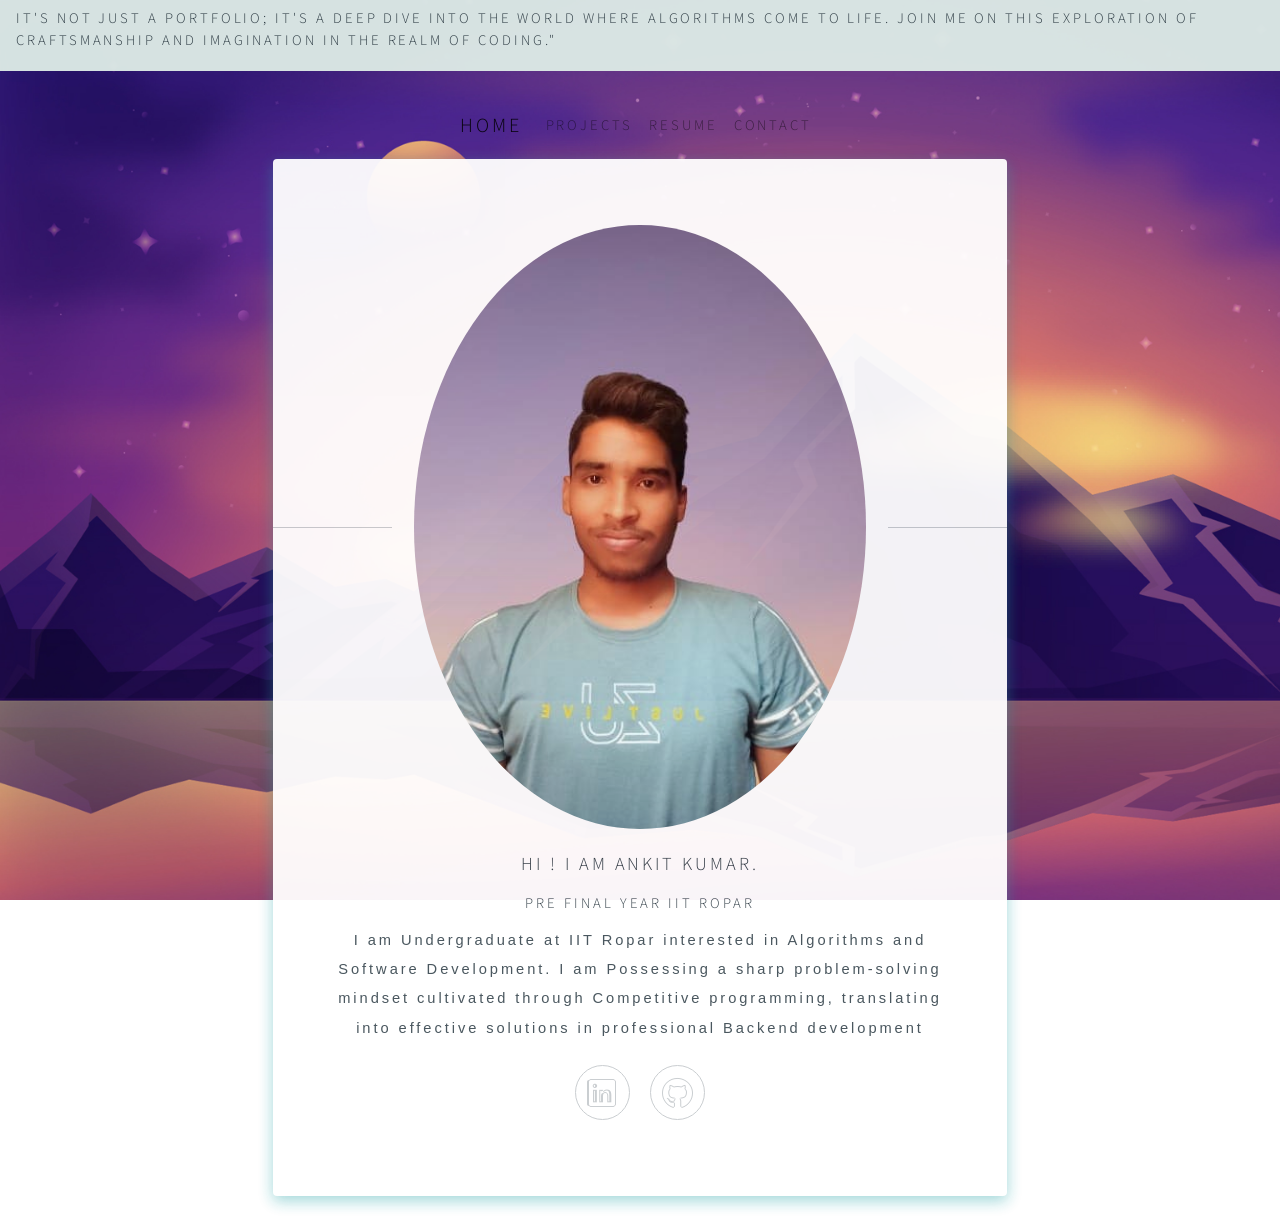
<file: index.html>
<!DOCTYPE HTML>
<!--
	Identity by HTML5 UP
	html5up.net | @ajlkn
	Free for personal and commercial use under the CCA 3.0 license (html5up.net/license)
-->

<!-- under work -->
<html>
	<head>
		<title>Ankit Kumar</title>
		<link rel="icon" href="https://w7.pngwing.com/pngs/763/460/png-transparent-computer-icons-portfolio-portfolio-miscellaneous-photography-orange.png">
		<meta charset="utf-8" />
		<meta name="viewport" content="width=device-width, initial-scale=1, user-scalable=no" />
		<link rel="stylesheet" href="https://maxcdn.bootstrapcdn.com/bootstrap/4.0.0/css/bootstrap.min.css" integrity="sha384-Gn5384xqQ1aoWXA+058RXPxPg6fy4IWvTNh0E263XmFcJlSAwiGgFAW/dAiS6JXm" crossorigin="anonymous">
		<link rel="stylesheet" href="assets/css/main.css" />

		<noscript><link rel="stylesheet" href="assets/css/noscript.css" /></noscript>
	</head>
	<body class="is-preload">

		<!-- Wrapper -->

		<nav class="navbar navbar-expand-lg navbar-light bg-light ">
			<h3>It's not just a portfolio; it's a deep dive into the world where algorithms come to life. Join me on this exploration of craftsmanship and imagination in the realm of coding."</h3>
		</nav>

			<div id="wrapper">
				<nav class="navbar navbar-expand-lg navbar-light ">
					<a class="navbar-brand" href="index.html">Home</a>
					<button class="navbar-toggler" type="button" data-toggle="collapse" data-target="#navbarNavAltMarkup" aria-controls="navbarNavAltMarkup" aria-expanded="false" aria-label="Toggle navigation">
					  <span class="navbar-toggler-icon"></span>
					</button>
					<div class="collapse navbar-collapse" id="navbarNavAltMarkup">
					  <div class="navbar-nav">
						<!-- <a class="nav-item nav-link active" href="#">Home <span class="sr-only">(current)</span></a> -->
						<a class="nav-item nav-link" href="projects.html">Projects</a>
						<a class="nav-item nav-link" href="media/Ankit_CVO.pdf" target="_blank">Resume</a>
						<a class="nav-item nav-link" href="contact.html">Contact</a>
					  </div>
					</div>
				  </nav>




				<!-- Main -->
					<section id="main">
						<header>
							<span class="avatar" ><img src="images/Ankit image (1).jpeg" alt="" /></span>
							<h2>Hi ! I am Ankit Kumar.</h2>
							<h4>Pre Final year IIT Ropar</h4>
							<p>I am Undergraduate at IIT Ropar interested in Algorithms and Software Development. I am Possessing a sharp problem-solving mindset cultivated through Competitive programming, translating into effective solutions in professional Backend development </p>
						</header>

						<footer>
							<ul class="icons">
								<li><a href="https://www.linkedin.com/in/ankit-kumar-b7730422a/" class="icon brands fa-linkedin">Twitter</a></li>
								<li><a href="https://github.com/ankit3388" class="icon brands fa-github">Github</a></li>
								<!-- <li><a href="mailto:niki.darj@gmail.com" class="fa fa-envelope">Facebook</a></li> -->
							</ul>
						</footer>
					</section>





			</div>

		<!-- Scripts -->
		<script src="https://code.jquery.com/jquery-3.2.1.slim.min.js" integrity="sha384-KJ3o2DKtIkvYIK3UENzmM7KCkRr/rE9/Qpg6aAZGJwFDMVNA/GpGFF93hXpG5KkN" crossorigin="anonymous"></script>
    <script src="https://cdnjs.cloudflare.com/ajax/libs/popper.js/1.12.9/umd/popper.min.js" integrity="sha384-ApNbgh9B+Y1QKtv3Rn7W3mgPxhU9K/ScQsAP7hUibX39j7fakFPskvXusvfa0b4Q" crossorigin="anonymous"></script>
    <script src="https://maxcdn.bootstrapcdn.com/bootstrap/4.0.0/js/bootstrap.min.js" integrity="sha384-JZR6Spejh4U02d8jOt6vLEHfe/JQGiRRSQQxSfFWpi1MquVdAyjUar5+76PVCmYl" crossorigin="anonymous"></script>
			<script>
				if ('addEventListener' in window) {
					window.addEventListener('load', function() { document.body.className = document.body.className.replace(/\bis-preload\b/, ''); });
					document.body.className += (navigator.userAgent.match(/(MSIE|rv:11\.0)/) ? ' is-ie' : '');
				}
			</script>

	</body>
</html>
</file>
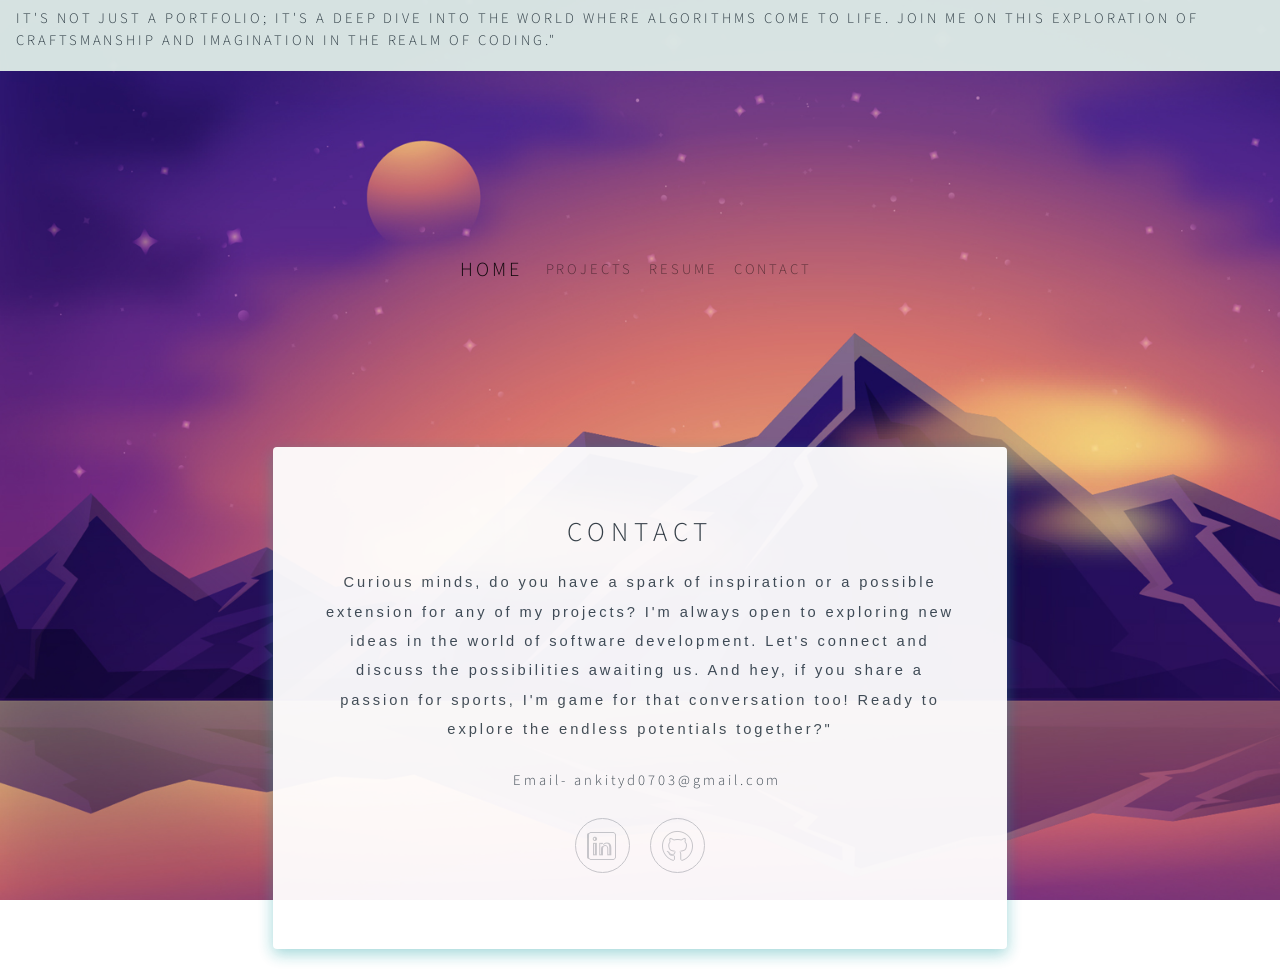
<file: contact.html>
<!DOCTYPE HTML>
<!--
	Identity by HTML5 UP
	html5up.net | @ajlkn
	Free for personal and commercial use under the CCA 3.0 license (html5up.net/license)
-->
<html>
	<head>
		<title>Ankit Kumar</title>
		<link rel="icon" href="https://w7.pngwing.com/pngs/763/460/png-transparent-computer-icons-portfolio-portfolio-miscellaneous-photography-orange.png">
		<meta charset="utf-8" />
		<meta name="viewport" content="width=device-width, initial-scale=1, user-scalable=no" />
		<link rel="stylesheet" href="https://maxcdn.bootstrapcdn.com/bootstrap/4.0.0/css/bootstrap.min.css" integrity="sha384-Gn5384xqQ1aoWXA+058RXPxPg6fy4IWvTNh0E263XmFcJlSAwiGgFAW/dAiS6JXm" crossorigin="anonymous">
		<link rel="stylesheet" href="assets/css/main.css" />

		<noscript><link rel="stylesheet" href="assets/css/noscript.css" /></noscript>
	</head>
	<body class="is-preload">

		<!-- Wrapper -->

		<nav class=" navbar navbar-expand-lg navbar-light bg-light">
			<h3>It's not just a portfolio; it's a deep dive into the world where algorithms come to life. Join me on this exploration of craftsmanship and imagination in the realm of coding."</h3>
		</nav>

			<div id="wrapper">
				<nav class="navbar navbar-expand-lg navbar-light ">
					<a class="navbar-brand" href="index.html">Home</a>
					<button class="navbar-toggler" type="button" data-toggle="collapse" data-target="#navbarNavAltMarkup" aria-controls="navbarNavAltMarkup" aria-expanded="false" aria-label="Toggle navigation">
					  <span class="navbar-toggler-icon"></span>
					</button>
					<div class="collapse navbar-collapse" id="navbarNavAltMarkup">
					  <div class="navbar-nav">
						<!-- <a class="nav-item nav-link active" href="#">Home <span class="sr-only">(current)</span></a> -->
						<a class="nav-item nav-link" href="projects.html">Projects</a>
						<a class="nav-item nav-link" href="media/Ankit_CVO.pdf" target="_blank">Resume</a>

						<a class="nav-item nav-link" href="contact.html">Contact</a>
					  </div>
					</div>
				  </nav>




				<!-- Main -->
					<section id="main">
						<header>
                            <h1>Contact</h1>
                            <p>Curious minds, do you have a spark of inspiration or a possible extension for any of my projects? I'm always open to exploring new ideas in the world of software development. Let's connect and discuss the  possibilities awaiting us. And hey, if you share a passion for sports, I'm game for that conversation too! Ready to explore the endless potentials together?"
                            </p>
                            <ul>Email- ankityd0703@gmail.com</ul>

						</header>

						<footer>
							<ul class="icons">
								<li><a href="https://www.linkedin.com/in/ankit-kumar-b7730422a/" class="icon brands fa-linkedin">Twitter</a></li>
								<li><a href="https://github.com/ankit3388" class="icon brands fa-github">Github</a></li>
								<!-- <li><a href="mailto:niki.darj@gmail.com" class="fa fa-envelope">Facebook</a></li> -->
							</ul>
						</footer>
					</section>





			</div>

		<!-- Scripts -->
		<script src="https://code.jquery.com/jquery-3.2.1.slim.min.js" integrity="sha384-KJ3o2DKtIkvYIK3UENzmM7KCkRr/rE9/Qpg6aAZGJwFDMVNA/GpGFF93hXpG5KkN" crossorigin="anonymous"></script>
    <script src="https://cdnjs.cloudflare.com/ajax/libs/popper.js/1.12.9/umd/popper.min.js" integrity="sha384-ApNbgh9B+Y1QKtv3Rn7W3mgPxhU9K/ScQsAP7hUibX39j7fakFPskvXusvfa0b4Q" crossorigin="anonymous"></script>
    <script src="https://maxcdn.bootstrapcdn.com/bootstrap/4.0.0/js/bootstrap.min.js" integrity="sha384-JZR6Spejh4U02d8jOt6vLEHfe/JQGiRRSQQxSfFWpi1MquVdAyjUar5+76PVCmYl" crossorigin="anonymous"></script>
			<script>
				if ('addEventListener' in window) {
					window.addEventListener('load', function() { document.body.className = document.body.className.replace(/\bis-preload\b/, ''); });
					document.body.className += (navigator.userAgent.match(/(MSIE|rv:11\.0)/) ? ' is-ie' : '');
				}
			</script>

	</body>
</html>
</file>
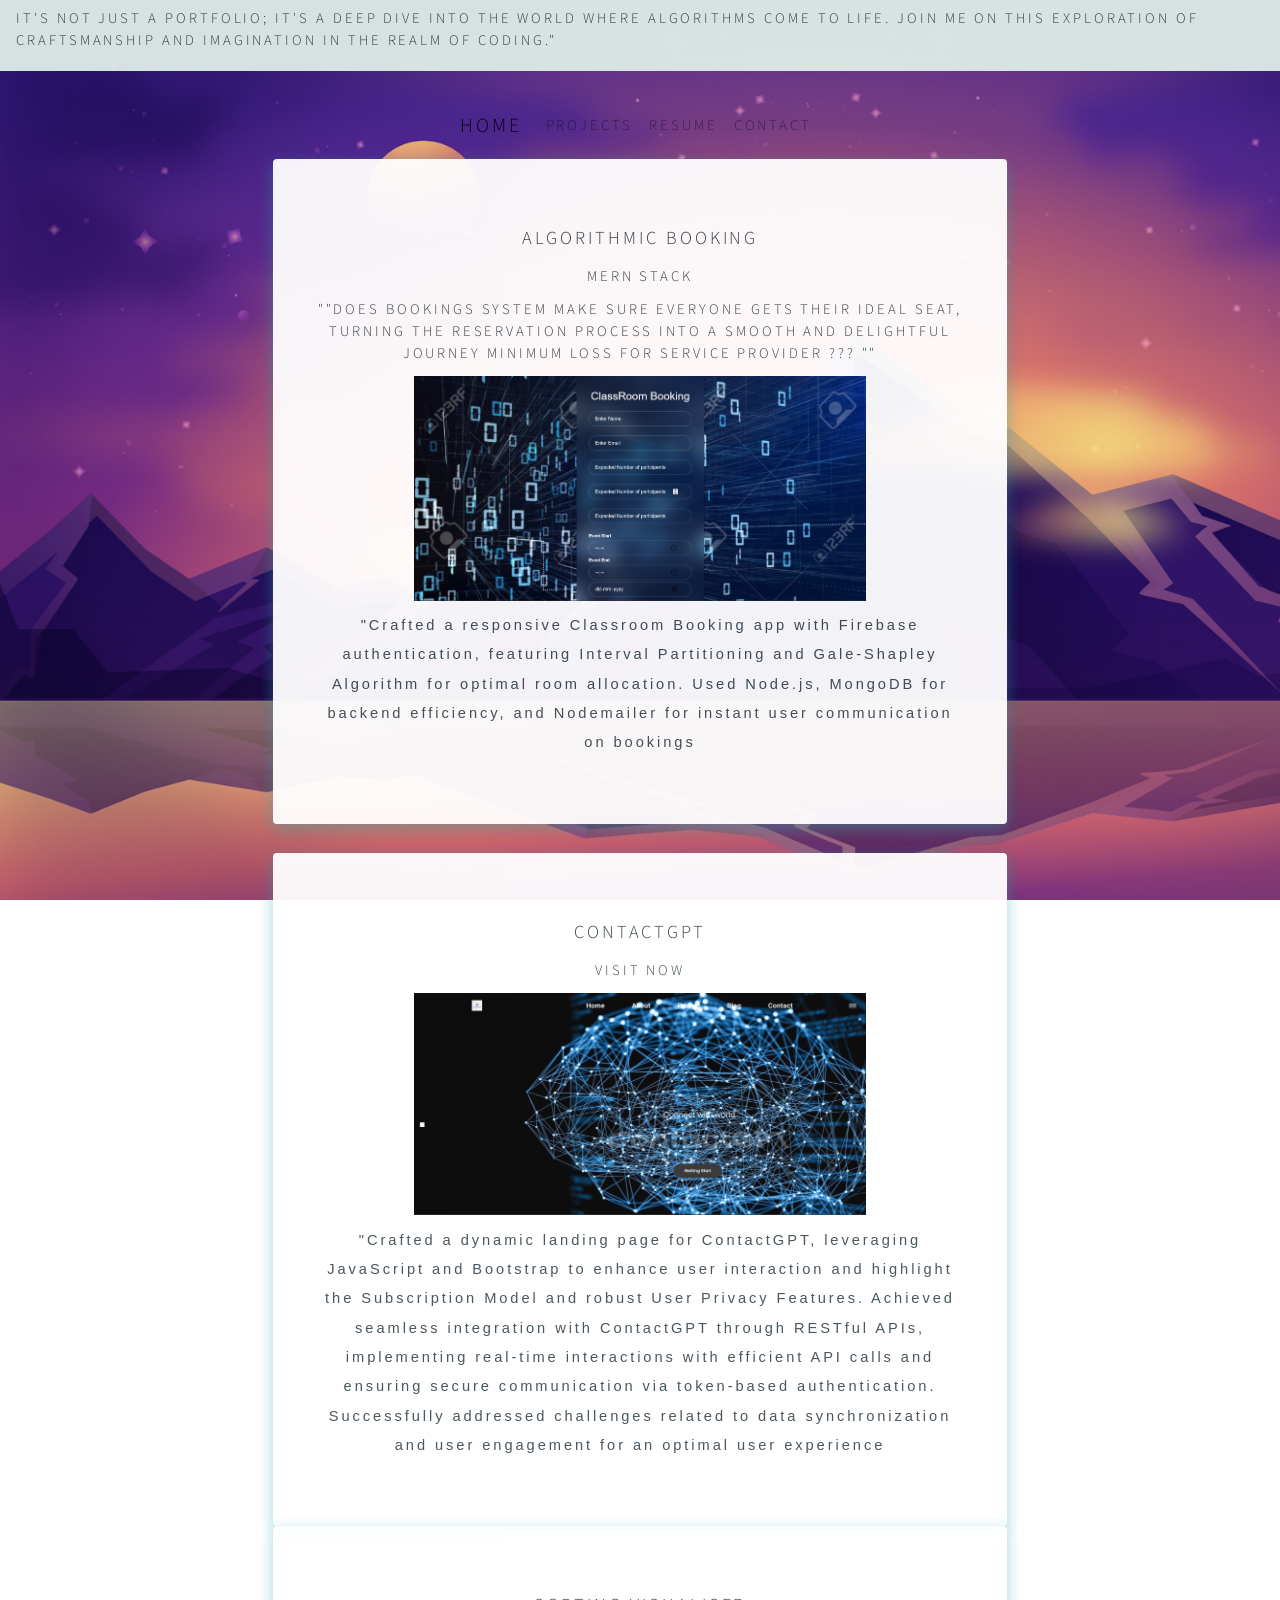
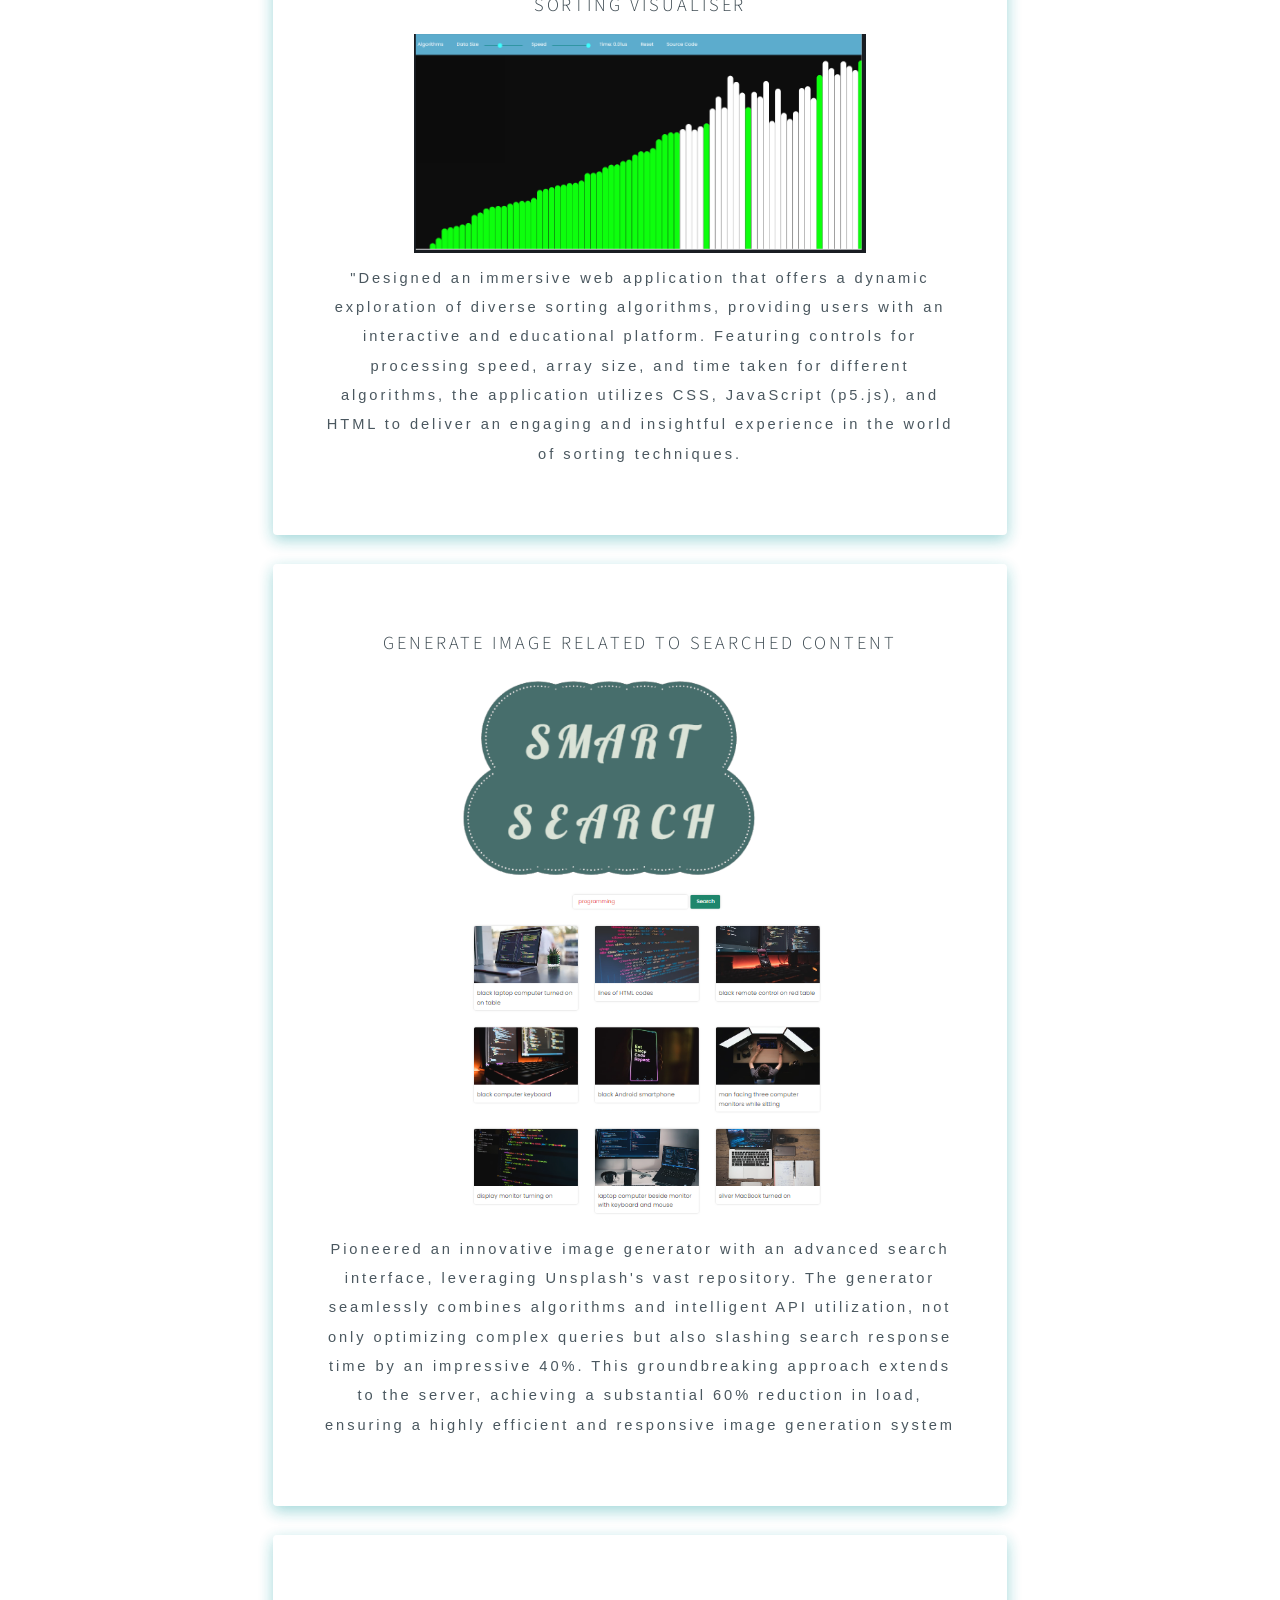
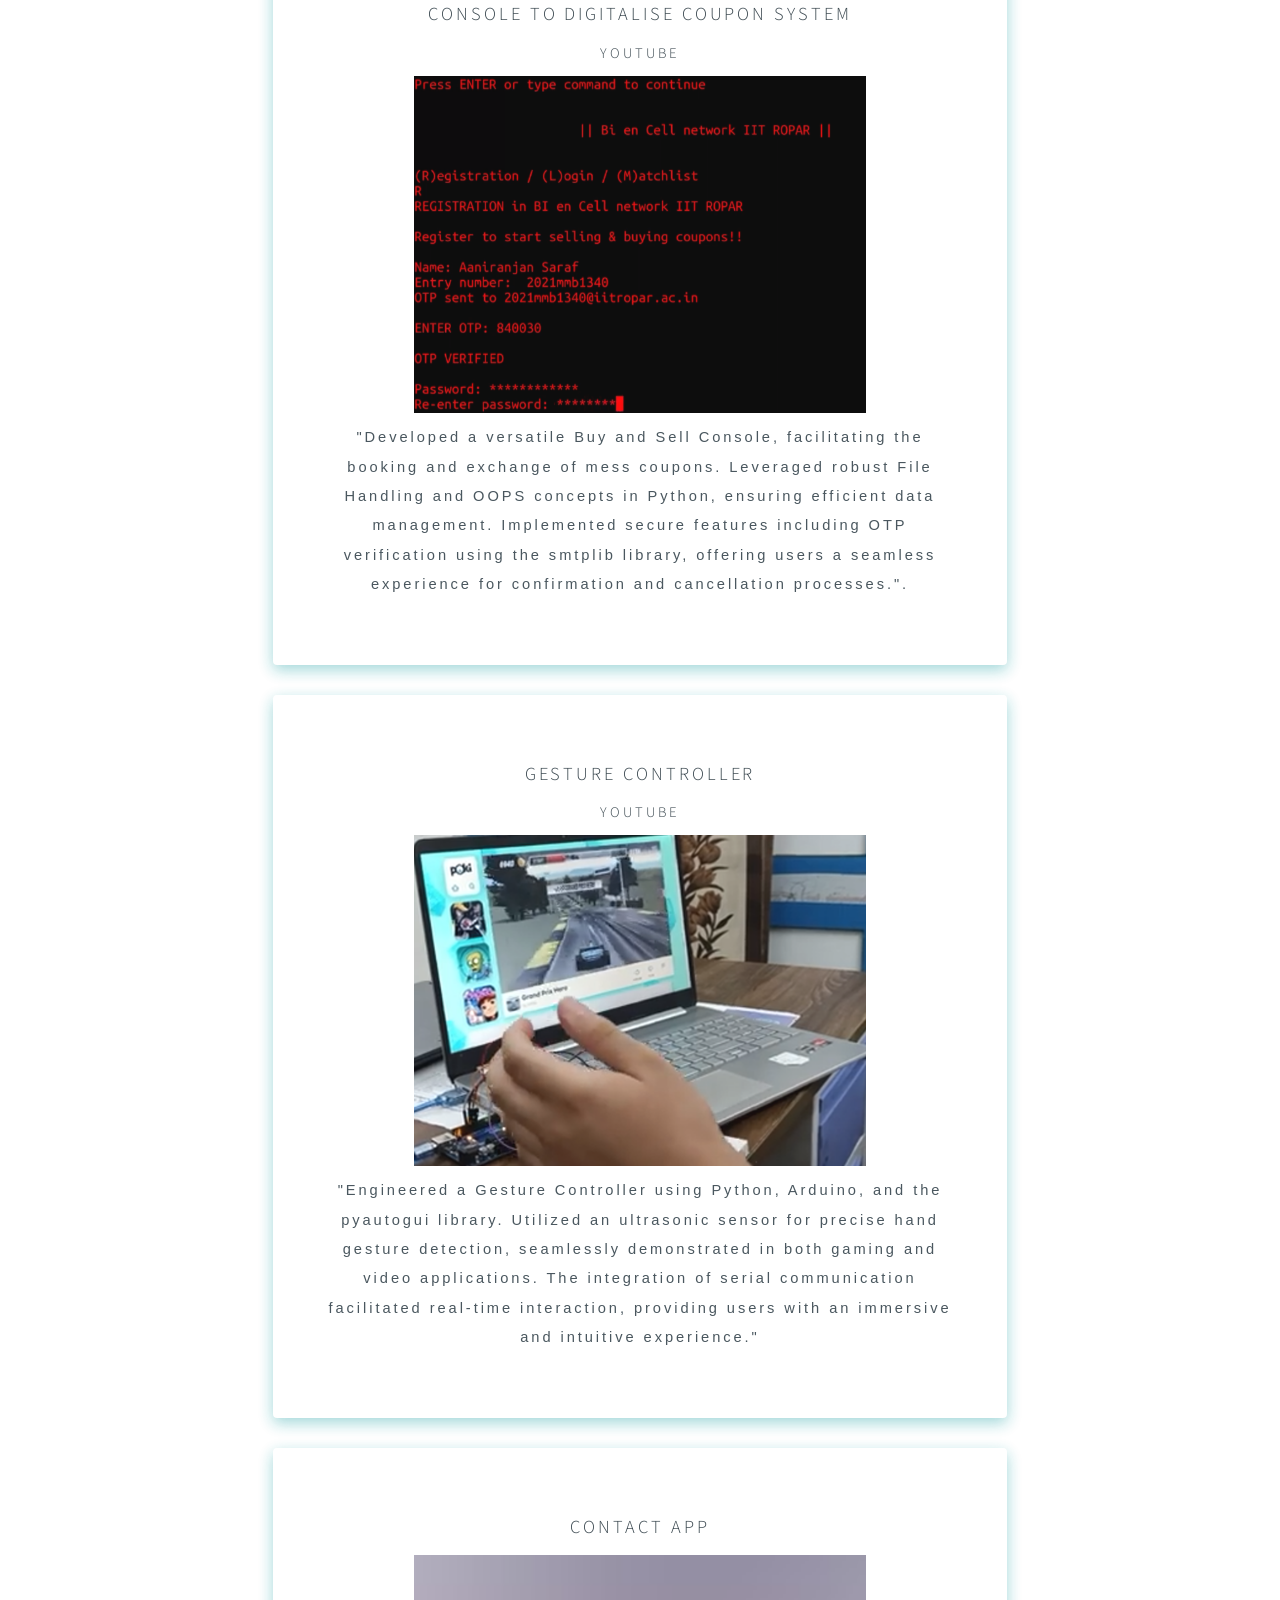
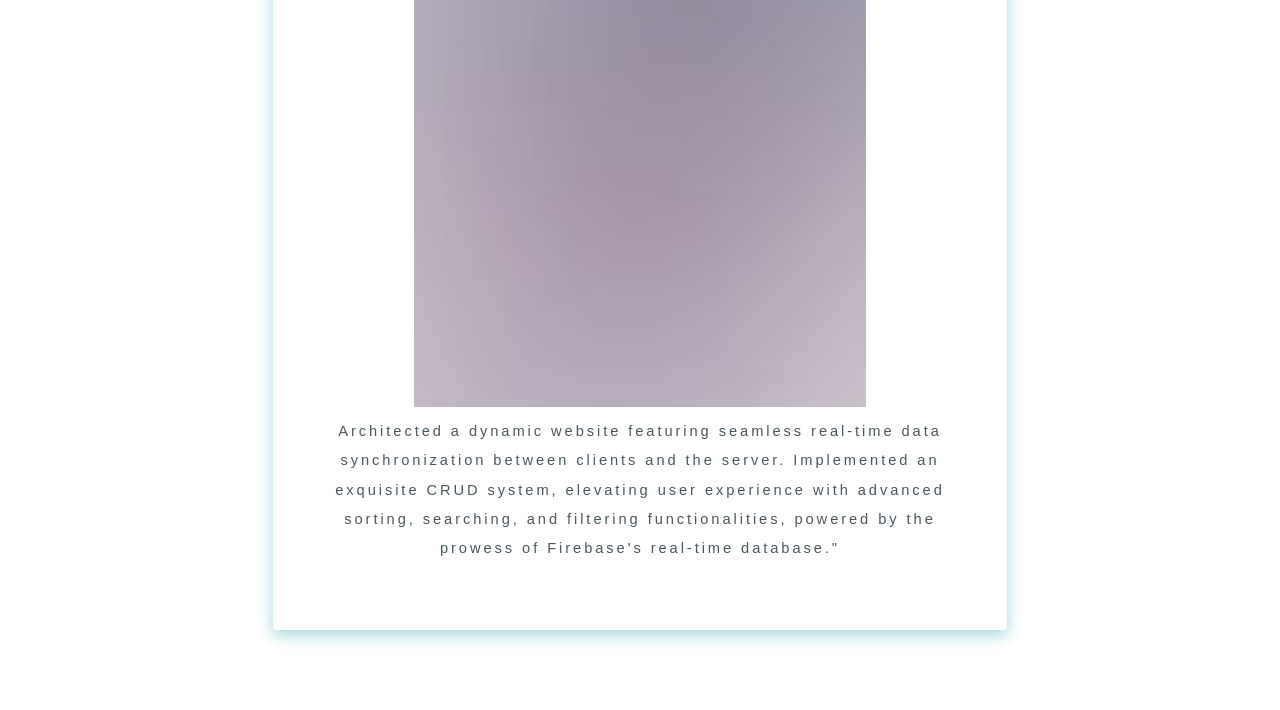
<file: projects.html>
<!DOCTYPE HTML>
<html>

<head>
    <link rel="icon" href="https://w7.pngwing.com/pngs/763/460/png-transparent-computer-icons-portfolio-portfolio-miscellaneous-photography-orange.png" type="image/png">
    <title>Ankit Kumar</title>
    <meta charset="utf-8" />
    <meta name="viewport" content="width=device-width, initial-scale=1, user-scalable=no" />
    <link rel="stylesheet" href="https://maxcdn.bootstrapcdn.com/bootstrap/4.0.0/css/bootstrap.min.css"
        integrity="sha384-Gn5384xqQ1aoWXA+058RXPxPg6fy4IWvTNh0E263XmFcJlSAwiGgFAW/dAiS6JXm" crossorigin="anonymous">
    <link rel="stylesheet" href="assets/css/main.css" />

    <noscript>
        <link rel="stylesheet" href="assets/css/noscript.css" /></noscript>
</head>

<body class="is-preload">

    <!-- Wrapper -->
    <nav class="navbar navbar-expand-lg navbar-light bg-light">
        <h3>It's not just a portfolio; it's a deep dive into the world where algorithms come to life. Join me on this exploration of craftsmanship and imagination in the realm of coding."</h3>
    </nav>


    <div id="wrapper">
        <nav class="navbar navbar-expand-lg navbar-light">
            <a class="navbar-brand" href="index.html">Home</a>
            <button class="navbar-toggler" type="button" data-toggle="collapse" data-target="#navbarNavAltMarkup"
                aria-controls="navbarNavAltMarkup" aria-expanded="false" aria-label="Toggle navigation">
                <span class="navbar-toggler-icon"></span>
            </button>
            <div class="collapse navbar-collapse" id="navbarNavAltMarkup">
                <div class="navbar-nav">
                    <!-- <a class="nav-item nav-link active" href="#">Home <span class="sr-only">(current)</span></a> -->
                    <a class="nav-item nav-link" href="projects.html">Projects</a>
                    <a class="nav-item nav-link" href="media/Ankit_CVO.pdf" target="_blank">Resume</a>
                    <a class="nav-item nav-link" href="contact.html">Contact</a>
                </div>
            </div>
        </nav>




        <!-- Main -->

        <section id="main">

            <header>

                <h2>Algorithmic Booking </h2>
                <h4>MERN Stack </b></h4>
                <h4>""does bookings system make sure everyone gets their ideal seat, turning the reservation process into a smooth and delightful journey minimum loss for service provider ??? "" </i></h4>

            </header>
            <span><img src="images/Screenshot 2023-12-20 071311.png" alt="" length="150%"/></span>
            <p>"Crafted a responsive Classroom Booking app with Firebase authentication, featuring Interval Partitioning and Gale-Shapley Algorithm for optimal room allocation. Used Node.js, MongoDB for backend efficiency, and Nodemailer for instant user communication on bookings</p>
            </p>

        </section>
        <br>

        <section id="main">

            <header>

                <h2>ContactGPT </h2>
                <h4><a href="https://ankit3388.github.io/Landing_page_ContactGPT/" target=" ">Visit Now </a></b></h4>
                <h4></i></h4>

            </header>
                <span><img src="images/Screenshot 2023-12-11 191048.png" alt="" length="150%"/></span>
            <p>"Crafted a dynamic landing page for ContactGPT, leveraging JavaScript and Bootstrap to enhance user interaction and highlight the Subscription Model and robust User Privacy Features. Achieved seamless integration with ContactGPT through RESTful APIs, implementing real-time interactions with efficient API calls and ensuring secure communication via token-based authentication. Successfully addressed challenges related to data synchronization and user engagement for an optimal user experience</p>
            </p>

        </section>
        <section id="main">

            <header>

                <h2>Sorting Visualiser</h2>

            </header>
            <span><img src="images/Screenshot 2023-12-22 082332.png" alt="" /></span>
            <p>"Designed an immersive web application that offers a dynamic exploration of diverse sorting algorithms, providing users with an interactive and educational platform. Featuring controls for processing speed, array size, and time taken for different algorithms, the application utilizes CSS, JavaScript (p5.js), and HTML to deliver an engaging and insightful experience in the world of sorting techniques.</p>


            </p>

        </section>
        <br>



        <section id="main">

            <header>

                <h2>Generate Image Related to searched Content</h2>

            </header>
            <span><img src="images/Screenshot 2023-12-22 081327.png" /></span>
            <p>Pioneered an innovative image generator with an advanced search interface, leveraging Unsplash's vast repository. The generator seamlessly combines algorithms and intelligent API utilization, not only optimizing complex queries but also slashing search response time by an impressive 40%. This groundbreaking approach extends to the server, achieving a substantial 60% reduction in load, ensuring a highly efficient and responsive image generation system</p>

        </section>
        <br>

        <section id="main">

            <header>

                <h2>Console To Digitalise Coupon System </h2>
                <h4> <a target=" " alt=" " href="https://youtu.be/anZ1j0RIbvQ">YouTube</a></h4>

            </header>
            <span><img src="images/Screenshot 2023-12-22 083304.png" alt="" /></span>
            <p>"Developed a versatile Buy and Sell Console, facilitating the booking and exchange of mess coupons. Leveraged robust File Handling and OOPS concepts in Python, ensuring efficient data management. Implemented secure features including OTP verification using the smtplib library, offering users a seamless experience for confirmation and cancellation processes.".
            </p>


        </section>
        <br>
        <!-- https://www.youtube.com/watch?v=anZ1j0RIbvQ -->


        <section id="main">

            <header>

                <h2>Gesture Controller</h2>
                <h4> <a target=" " alt=" " href="  https://www.youtube.com/watch?v=anZ1j0RIbvQ">YouTube</a></h4>
            </header>
            <span><img src="images/Screenshot 2023-12-22 084437.png" alt="" /></span>
            <p>
                "Engineered a Gesture Controller using Python, Arduino, and the pyautogui library. Utilized an ultrasonic sensor for precise hand gesture detection, seamlessly demonstrated in both gaming and video applications. The integration of serial communication facilitated real-time interaction, providing users with an immersive and intuitive experience."
            </p>

        </section>
        <br>
        <section id="main">

            <header>

                <h2>Contact App </h2>

            </header>
            <span><img src="images/avatar.jpg" alt="" /></span>
            <p>
                Architected a dynamic website featuring seamless real-time data synchronization between clients and the server. Implemented an exquisite CRUD system, elevating user experience with advanced sorting, searching, and filtering functionalities, powered by the prowess of Firebase's real-time database."
            </p>

        </section>





        <br>
        </section>
        <br>










        <!-- Footer -->
        <!-- <footer id="footer">
						<ul class="copyright">
							<li>&copy; Jane Doe</li><li>Design: <a href="http://html5up.net">HTML5 UP</a></li>
						</ul>
					</footer> -->

    </div>

    <!-- Scripts -->
    <script src="https://code.jquery.com/jquery-3.2.1.slim.min.js"
        integrity="sha384-KJ3o2DKtIkvYIK3UENzmM7KCkRr/rE9/Qpg6aAZGJwFDMVNA/GpGFF93hXpG5KkN" crossorigin="anonymous">
    </script>
    <script src="https://cdnjs.cloudflare.com/ajax/libs/popper.js/1.12.9/umd/popper.min.js"
        integrity="sha384-ApNbgh9B+Y1QKtv3Rn7W3mgPxhU9K/ScQsAP7hUibX39j7fakFPskvXusvfa0b4Q" crossorigin="anonymous">
    </script>
    <script src="https://maxcdn.bootstrapcdn.com/bootstrap/4.0.0/js/bootstrap.min.js"
        integrity="sha384-JZR6Spejh4U02d8jOt6vLEHfe/JQGiRRSQQxSfFWpi1MquVdAyjUar5+76PVCmYl" crossorigin="anonymous">
    </script>
    <script>
        if ('addEventListener' in window) {
            window.addEventListener('load', function () {
                document.body.className = document.body.className.replace(/\bis-preload\b/, '');
            });
            document.body.className += (navigator.userAgent.match(/(MSIE|rv:11\.0)/) ? ' is-ie' : '');
        }
    </script>

</body>

</html>
</file>
<file: assets/css/noscript.css>
/*
	Identity by HTML5 UP
	html5up.net | @ajlkn
	Free for personal and commercial use under the CCA 3.0 license (html5up.net/license)
*/

/* Basic */

	body:after {
		display: none;
	}

/* Main */

	#main {
		-moz-transform: none !important;
		-webkit-transform: none !important;
		-ms-transform: none !important;
		transform: none !important;
		opacity: 1 !important;
	}
</file>
<file: assets/css/main.css>
@import url(fontawesome-all.min.css);
@import url("https://fonts.googleapis.com/css?family=Source+Sans+Pro:300");

/*
	Identity by HTML5 UP
	html5up.net | @ajlkn
	Free for personal and commercial use under the CCA 3.0 license (html5up.net/license)
*/

/* Icon (alt) */

	html, body, div, span, applet, object,
	iframe, h1, h2, h3, h4, h5, h6, p, blockquote,
	pre, a, abbr, acronym, address, big, cite,
	code, del, dfn, em, img, ins, kbd, q, s, samp,
	small, strike, strong, sub, sup, tt, var, b,
	u, i, center, dl, dt, dd, ol, ul, li, fieldset,
	form, label, legend, table, caption, tbody,
	tfoot, thead, tr, th, td, article, aside,
	canvas, details, embed, figure, figcaption,
	footer, header, hgroup, menu, nav, output, ruby,
	section, summary, time, mark, audio, video {
		margin: 0;
		padding: 0;
		border: 0;
		font-size: 100%;
		font: inherit;
		vertical-align: baseline;
	}

	article, aside, details, figcaption, figure,
	footer, header, hgroup, menu, nav, section {
		display: block;
	}

	#grid {
		display: grid;
		grid-template-columns: repeat(auto-fill, minmax(50%, 1fr)); /* see notes below */
		grid-gap: 1em;
	  }

	  #grid > section {
		background-color: #616755;
	  }

	/* Float four columns side by side */
.column {
	/* float: center; */
	width: 100%;
	padding: 0 10px;
  }

  /* Remove extra left and right margins, due to padding in columns */
  .row {margin: 0 -5px;}

  /* Clear floats after the columns */
  .row:after {
	content: "";
	display: table;
	clear: both;
  }

	nav{
		text-transform: uppercase;

	}
	body {
		line-height: 1;
	}

	ol, ul {
		list-style: none;
	}

	blockquote, q {
		quotes: none;
	}

		blockquote:before, blockquote:after, q:before, q:after {
			content: '';
			content: none;
		}

	table {
		border-collapse: collapse;
		border-spacing: 0;
	}

	body {
		-webkit-text-size-adjust: none;
	}

	mark {
		background-color: blueviolet;
		color: inherit;
	}

	input::-moz-focus-inner {
		border: 0;
		padding: 0;
	}

	input, select, textarea {
		-moz-appearance: none;
		-webkit-appearance: none;
		-ms-appearance: none;
		appearance: none;
	}
	img{
		width: 70%;
	}

	.navbar-light .navbar-brand:focus, .navbar-light .navbar-brand:hover {
		color: #e1dfe875;


	}

	.navbar-light .navbar-nav .nav-link:focus, .navbar-light .navbar-nav .nav-link:hover{
		color: #28a4a775;

	}
	.bg-light {
		background-color: #dceae6f6 !important;
	}

/* Basic */

	@media screen and (max-width: 760px) {

		html, body {
			min-width: 320px;
		}

	}

	html {
		box-sizing: border-box;
	}

	*, *:before, *:after {
		box-sizing: inherit;
	}

	body.is-preload *, body.is-preload *:before, body.is-preload *:after {
		-moz-animation: none !important;
		-webkit-animation: none !important;
		-ms-animation: none !important;
		animation: none !important;
		-moz-transition: none !important;
		-webkit-transition: none !important;
		-ms-transition: none !important;
		transition: none !important;
	}

	html {
		height: 100%;
	}

	body {
		height: 100%;
		background-color: #c64444;
		background: url("/assets/css/images/background.jpg") no-repeat;
		background-size: cover;
		/* kng */
		/* background-image: url("../../images/nebula.gif") -moz-linear-gradient(60deg, rgba(221, 254, 255, 0.87) 5%, rgba(0, 255, 213, 0.35)), url("../../images/bg.jpg"); */
		/* background-image: url("images/overlay.png"), -webkit-linear-gradient(60deg, rgba(221, 254, 255, 0.87) 5%, rgba(0, 255, 213, 0.35)), url("../../images/bg.jpg"); */
		/* background-image: url("images/overlay.png"), -ms-linear-gradient(60deg, rgba(181, 180, 255, 0) 5%, rgba(0, 228, 255, 0.35)), url("../../images/bg.jpg"); */
		/* background-image: url("images/overlay.png"), linear-gradient(60deg, rgba(255, 165, 150, 0.5) 5%, rgba(0, 228, 255, 0.35)), url("../../images/bg.jpg"); */
		background-repeat:no-repeat
		background-size: 100px 100px;
		background-position: top left,		center center,		bottom center;
		background-attachment: fixed,			fixed,				fixed;
	}

		body:after {
			content: '';
			display: block;
			position: fixed;
			top: 0;
			left: 0;
			width: 100%;
			height: inherit;
			opacity: 0;
			z-index: 1;
			background-color: #ffffff;
			/* background-image: url("images/overlay.png"), -moz-linear-gradient(60deg, rgba(255, 165, 150, 0.5) 5%, rgba(0, 228, 255, 0.35)); */
			/* background-image: url("images/overlay.png"), -webkit-linear-gradient(60deg, rgba(255, 165, 150, 0.5) 5%, rgba(0, 228, 255, 0.35)); */
			/* background-image: url("images/overlay.png"), -ms-linear-gradient(60deg, rgba(255, 165, 150, 0.5) 5%, rgba(0, 228, 255, 0.35)); */
			/* background-image: url("images/overlay.png"), linear-gradient(60deg, rgba(255, 165, 150, 0.5) 5%, rgba(0, 228, 255, 0.35)); */
			background-repeat: repeat,			no-repeat;
			background-size: 100px 100px, cover;
			background-position: top left,		center center;
			-moz-transition: opacity 1.75s ease-out;
			-webkit-transition: opacity 1.75s ease-out;
			-ms-transition: opacity 1.75s ease-out;
			transition: opacity 1.75s ease-out;
		}

		body.is-preload:after {
			opacity: 1;
		}

/* Type */

	body, input, select, textarea {
		color: #414f57;
		font-family: "Source Sans Pro", Helvetica, sans-serif;
		font-size: 14pt;
		font-weight: 300;
		line-height: 2;
		letter-spacing: 0.2em;
	}

		@media screen and (max-width: 1680px) {

			body, input, select, textarea {
				font-size: 11pt;
			}

		}

		@media screen and (max-width: 480px) {

			body, input, select, textarea {
				font-size: 10pt;
				line-height: 1.75;
			}

		}

	a {
		-moz-transition: color 0.2s ease, border-color 0.2s ease;
		-webkit-transition: color 0.2s ease, border-color 0.2s ease;
		-ms-transition: color 0.2s ease, border-color 0.2s ease;
		transition: color 0.2s ease, border-color 0.2s ease;
		color: inherit;
		text-decoration: none;
	}

		a:before {
			-moz-transition: color 0.2s ease, text-shadow 0.2s ease;
			-webkit-transition: color 0.2s ease, text-shadow 0.2s ease;
			-ms-transition: color 0.2s ease, text-shadow 0.2s ease;
			transition: color 0.2s ease, text-shadow 0.2s ease;
		}

		a:hover {
			color:#28a4a775;
		}

	strong, b {
		color: #313f47;
	}

	em, i {
		font-style: italic;
	}

	p {
		margin: 0 0 1.5em 0;
		font-family:'Segoe UI', Tahoma, Geneva, Verdana, sans-serif;
	}

	h1, h2, h3, h4, h5, h6 {
		color: #313f47;
		line-height: 1.5;
		margin: 0 0 0.75em 0;
		text-transform: uppercase;

	}

		h1 a, h2 a, h3 a, h4 a, h5 a, h6 a {
			color: inherit;
			text-decoration: none;
		}

	h1 {
		font-size: 1.85em;
		letter-spacing: 0.22em;
		margin: 0 0 0.525em 0;
	}

	h2 {
		font-size: 1.25em;
	}

	h3 {
		font-size: 1em;
	}

	h4 {
		font-size: 1em;
	}

	h5 {
		font-size: 1em;
	}

	h6 {
		font-size: 1em;
	}

	@media screen and (max-width: 480px) {

		h1 {
			font-size: 1.65em;
		}

	}

	sub {
		font-size: 0.8em;
		position: relative;
		top: 0.5em;
	}

	sup {
		font-size: 0.8em;
		position: relative;
		top: -0.5em;
	}

	hr {
		border: 0;
		border-bottom: solid 1px #c8cccf;
		margin: 3em 0;

	}

/* Form */

	form {
		margin: 0 0 1.5em 0;
	}

		form > :last-child {
			margin-bottom: 0;
		}

		form > .fields {
			display: -moz-flex;
			display: -webkit-flex;
			display: -ms-flex;
			display: flex;
			-moz-flex-wrap: wrap;
			-webkit-flex-wrap: wrap;
			-ms-flex-wrap: wrap;
			flex-wrap: wrap;
			width: calc(100% + 2.25em);
			margin: -1.125em 0 1.5em -1.125em;
		}

			form > .fields > .field {
				-moz-flex-grow: 0;
				-webkit-flex-grow: 0;
				-ms-flex-grow: 0;
				flex-grow: 0;
				-moz-flex-shrink: 0;
				-webkit-flex-shrink: 0;
				-ms-flex-shrink: 0;
				flex-shrink: 0;
				padding: 1.125em 0 0 1.125em;
				width: calc(100% - 1.125em);
			}

				form > .fields > .field.half {
					width: calc(50% - 0.5625em);
				}

				form > .fields > .field.third {
					width: calc(100%/3 - 0.375em);
				}

				form > .fields > .field.quarter {
					width: calc(25% - 0.28125em);
				}

		@media screen and (max-width: 480px) {

			form > .fields {
				width: calc(100% + 2.25em);
				margin: -1.125em 0 1.5em -1.125em;
			}

				form > .fields > .field {
					padding: 1.125em 0 0 1.125em;
					width: calc(100% - 1.125em);
				}

					form > .fields > .field.half {
						width: calc(100% - 1.125em);
					}

					form > .fields > .field.third {
						width: calc(100% - 1.125em);
					}

					form > .fields > .field.quarter {
						width: calc(100% - 1.125em);
					}

		}

	label {
		color: #313f47;
		display: block;
		font-size: 0.9em;
		margin: 0 0 0.75em 0;
	}

	input[type="text"],
	input[type="password"],
	input[type="email"],
	input[type="tel"],
	select,
	textarea {
		-moz-appearance: none;
		-webkit-appearance: none;
		-ms-appearance: none;
		appearance: none;
		border-radius: 4px;
		border: solid 1px #c8cccf;
		color: inherit;
		display: block;
		outline: 0;
		padding: 0 1em;
		text-decoration: none;
		width: 100%;
	}

		input[type="text"]:invalid,
		input[type="password"]:invalid,
		input[type="email"]:invalid,
		input[type="tel"]:invalid,
		select:invalid,
		textarea:invalid {
			box-shadow: none;
		}

		input[type="text"]:focus,
		input[type="password"]:focus,
		input[type="email"]:focus,
		input[type="tel"]:focus,
		select:focus,
		textarea:focus {
			border-color: #28a4a775;
		}

	select {
		background-image: url("data:image/svg+xml;charset=utf8,%3Csvg xmlns='http://www.w3.org/2000/svg' width='40' height='40' preserveAspectRatio='none' viewBox='0 0 40 40'%3E%3Cpath d='M9.4,12.3l10.4,10.4l10.4-10.4c0.2-0.2,0.5-0.4,0.9-0.4c0.3,0,0.6,0.1,0.9,0.4l3.3,3.3c0.2,0.2,0.4,0.5,0.4,0.9 c0,0.4-0.1,0.6-0.4,0.9L20.7,31.9c-0.2,0.2-0.5,0.4-0.9,0.4c-0.3,0-0.6-0.1-0.9-0.4L4.3,17.3c-0.2-0.2-0.4-0.5-0.4-0.9 c0-0.4,0.1-0.6,0.4-0.9l3.3-3.3c0.2-0.2,0.5-0.4,0.9-0.4S9.1,12.1,9.4,12.3z' fill='%23c8cccf' /%3E%3C/svg%3E");
		background-size: 1.25rem;
		background-repeat: no-repeat;
		background-position: calc(100% - 1rem) center;
		height: 2.75em;
		padding-right: 2.75em;
		text-overflow: ellipsis;
	}

		select option {
			color: #313f47;
			background: #ffffff;
		}

		select:focus::-ms-value {
			background-color: transparent;
		}

		select::-ms-expand {
			display: none;
		}

	input[type="text"],
	input[type="password"],
	input[type="email"],
	select {
		height: 2.75em;
	}

	textarea {
		padding: 0.75em 1em;
	}

	input[type="checkbox"],
	input[type="radio"] {
		-moz-appearance: none;
		-webkit-appearance: none;
		-ms-appearance: none;
		appearance: none;
		display: block;
		float: left;
		margin-right: -2em;
		opacity: 0;
		width: 1em;
		z-index: -1;
	}

		input[type="checkbox"] + label,
		input[type="radio"] + label {
			text-decoration: none;
			color: #414f57;
			cursor: pointer;
			display: inline-block;
			font-size: 1em;
			font-weight: 300;
			padding-left: 2.4em;
			padding-right: 0.75em;
			position: relative;
		}

			input[type="checkbox"] + label:before,
			input[type="radio"] + label:before {
				-moz-osx-font-smoothing: grayscale;
				-webkit-font-smoothing: antialiased;
				display: inline-block;
				font-style: normal;
				font-variant: normal;
				text-rendering: auto;
				line-height: 1;
				text-transform: none !important;
				font-family: 'Font Awesome 5 Free';
				font-weight: 900;
			}

			input[type="checkbox"] + label:before,
			input[type="radio"] + label:before {
				border-radius: 4px;
				border: solid 1px #c8cccf;
				content: '';
				display: inline-block;
				font-size: 0.8em;
				height: 2.0625em;
				left: 0;
				line-height: 2.0625em;
				position: absolute;
				text-align: center;
				top: 0.15em;
				width: 2.0625em;
			}

		input[type="checkbox"]:checked + label:before,
		input[type="radio"]:checked + label:before {
			color: #28a4a775;
			content: '\f00c';
		}

		input[type="checkbox"]:focus + label:before,
		input[type="radio"]:focus + label:before {
			border-color: #28a4a775;
		}

	input[type="checkbox"] + label:before {
		border-radius: 4px;
	}

	input[type="radio"] + label:before {
		border-radius: 100%;
	}

	::-webkit-input-placeholder {
		color: #616f77 !important;
		opacity: 1.0;
	}

	:-moz-placeholder {
		color: #616f77 !important;
		opacity: 1.0;
	}

	::-moz-placeholder {
		color: #616f77 !important;
		opacity: 1.0;
	}

	:-ms-input-placeholder {
		color: #616f77 !important;
		opacity: 1.0;
	}

/* Icon */

	.icon {
		text-decoration: none;
		position: relative;
		border-bottom: none;
	}

		.icon:before {
			-moz-osx-font-smoothing: grayscale;
			-webkit-font-smoothing: antialiased;
			display: inline-block;
			font-style: normal;
			font-variant: normal;
			text-rendering: auto;
			line-height: 1;
			text-transform: none !important;
			font-family: 'Font Awesome 5 Free';
			font-weight: 400;
		}

		.icon > .label {
			display: none;
		}

		.icon:before {
			line-height: inherit;
		}

		.icon.solid:before {
			font-weight: 900;
		}

		.icon.brands:before {
			font-family: 'Font Awesome 5 Brands';
		}

/* List */

	ol {
		list-style: decimal;
		margin: 0 0 1.5em 0;
		padding-left: 1.25em;
	}

		ol li {
			padding-left: 0.25em;
		}

	ul {
		list-style: disc;
		margin: 0 0 1.5em 0;
		padding-left: 1em;
	}

		ul li {
			padding-left: 0.5em;
		}

		ul.alt {
			list-style: none;
			padding-left: 0;
		}

			ul.alt li {
				border-top: solid 1px #c8cccf;
				padding: 0.5em 0;
			}

				ul.alt li:first-child {
					border-top: 0;
					padding-top: 0;
				}

	dl {
		margin: 0 0 1.5em 0;
	}

		dl dt {
			display: block;
			margin: 0 0 0.75em 0;
		}

		dl dd {
			margin-left: 1.5em;
		}

/* Actions */

	ul.actions {
		display: -moz-flex;
		display: -webkit-flex;
		display: -ms-flex;
		display: flex;
		cursor: default;
		list-style: none;
		margin-left: -0.75em;
		padding-left: 0;
	}

		ul.actions li {
			padding: 0 0 0 0.75em;
			vertical-align: middle;
		}

		ul.actions.special {
			-moz-justify-content: center;
			-webkit-justify-content: center;
			-ms-justify-content: center;
			justify-content: center;
			width: 100%;
			margin-left: 0;
		}

			ul.actions.special li:first-child {
				padding-left: 0;
			}

		ul.actions.stacked {
			-moz-flex-direction: column;
			-webkit-flex-direction: column;
			-ms-flex-direction: column;
			flex-direction: column;
			margin-left: 0;
		}

			ul.actions.stacked li {
				padding: 0.975em 0 0 0;
			}

				ul.actions.stacked li:first-child {
					padding-top: 0;
				}

		ul.actions.fit {
			width: calc(100% + 0.75em);
		}

			ul.actions.fit li {
				-moz-flex-grow: 1;
				-webkit-flex-grow: 1;
				-ms-flex-grow: 1;
				flex-grow: 1;
				-moz-flex-shrink: 1;
				-webkit-flex-shrink: 1;
				-ms-flex-shrink: 1;
				flex-shrink: 1;
				width: 100%;
			}

				ul.actions.fit li > * {
					width: 100%;
				}

			ul.actions.fit.stacked {
				width: 100%;
			}

		@media screen and (max-width: 480px) {

			ul.actions:not(.fixed) {
				-moz-flex-direction: column;
				-webkit-flex-direction: column;
				-ms-flex-direction: column;
				flex-direction: column;
				margin-left: 0;
				width: 100% !important;
			}

				ul.actions:not(.fixed) li {
					-moz-flex-grow: 1;
					-webkit-flex-grow: 1;
					-ms-flex-grow: 1;
					flex-grow: 1;
					-moz-flex-shrink: 1;
					-webkit-flex-shrink: 1;
					-ms-flex-shrink: 1;
					flex-shrink: 1;
					padding: 0.75em 0 0 0;
					text-align: center;
					width: 100%;
				}

					ul.actions:not(.fixed) li > * {
						width: 100%;
					}

					ul.actions:not(.fixed) li:first-child {
						padding-top: 0;
					}

					ul.actions:not(.fixed) li input[type="submit"],
					ul.actions:not(.fixed) li input[type="reset"],
					ul.actions:not(.fixed) li input[type="button"],
					ul.actions:not(.fixed) li button,
					ul.actions:not(.fixed) li .button {
						width: 100%;
					}

						ul.actions:not(.fixed) li input[type="submit"].icon:before,
						ul.actions:not(.fixed) li input[type="reset"].icon:before,
						ul.actions:not(.fixed) li input[type="button"].icon:before,
						ul.actions:not(.fixed) li button.icon:before,
						ul.actions:not(.fixed) li .button.icon:before {
							margin-left: -0.5rem;
						}

		}

/* Icons */

	ul.icons {
		cursor: default;
		list-style: none;
		padding-left: 0;
		margin-top: -0.675em;
	}

		ul.icons li {
			display: inline-block;
			padding: 0.675em 0.5em;
		}

			ul.icons li a {
				text-decoration: none;
				position: relative;
				display: block;
				width: 3.75em;
				height: 3.75em;
				border-radius: 100%;
				border: solid 1px #c8cccf;
				line-height: 3.75em;
				overflow: hidden;
				text-align: center;
				text-indent: 3.75em;
				white-space: nowrap;
			}

				ul.icons li a:before {
					-moz-osx-font-smoothing: grayscale;
					-webkit-font-smoothing: antialiased;
					display: inline-block;
					font-style: normal;
					font-variant: normal;
					text-rendering: auto;
					line-height: 1;
					text-transform: none !important;
					font-family: 'Font Awesome 5 Free';
					font-weight: 400;
				}

				ul.icons li a:before {
					color: #ffffff;
					text-shadow: 1.25px 0px 0px #c8cccf, -1.25px 0px 0px #c8cccf, 0px 1.25px 0px #c8cccf, 0px -1.25px 0px #c8cccf;
				}

				ul.icons li a:hover:before {
					text-shadow: 1.25px 0px 0px #28a4a775, -1.25px 0px 0px #28a4a775, 0px 1.25px 0px #28a4a775, 0px -1.25px 0px #28a4a775;
				}

				ul.icons li a:before {
					position: absolute;
					top: 0;
					left: 0;
					width: inherit;
					height: inherit;
					font-size: 1.85rem;
					line-height: inherit;
					text-align: center;
					text-indent: 0;
				}

				ul.icons li a:hover {
					border-color: #28a4a775;
				}

		@media screen and (max-width: 480px) {

			ul.icons li a:before {
				font-size: 1.5rem;
			}

		}

/* Button */

	input[type="submit"],
	input[type="reset"],
	input[type="button"],
	button,
	.button {
		-moz-appearance: none;
		-webkit-appearance: none;
		-ms-appearance: none;
		appearance: none;
		-moz-transition: background-color 0.2s ease-in-out, border-color 0.2s ease-in-out, color 0.2s ease-in-out;
		-webkit-transition: background-color 0.2s ease-in-out, border-color 0.2s ease-in-out, color 0.2s ease-in-out;
		-ms-transition: background-color 0.2s ease-in-out, border-color 0.2s ease-in-out, color 0.2s ease-in-out;
		transition: background-color 0.2s ease-in-out, border-color 0.2s ease-in-out, color 0.2s ease-in-out;
		display: inline-block;
		height: 2.75em;
		line-height: 2.75em;
		padding: 0 1.5em;
		background-color: transparent;
		border-radius: 4px;
		border: solid 1px #dea41b;
		color: #414f57 !important;
		cursor: pointer;
		text-align: center;
		text-decoration: none;
		white-space: nowrap;
	}

		input[type="submit"]:hover,
		input[type="reset"]:hover,
		input[type="button"]:hover,
		button:hover,
		.button:hover {
			border-color: #28a4a775;
			color: #28a4a775!important;
		}

		input[type="submit"].icon,
		input[type="reset"].icon,
		input[type="button"].icon,
		button.icon,
		.button.icon {
			padding-left: 1.35em;
		}

			input[type="submit"].icon:before,
			input[type="reset"].icon:before,
			input[type="button"].icon:before,
			button.icon:before,
			.button.icon:before {
				margin-right: 0.5em;
			}

		input[type="submit"].fit,
		input[type="reset"].fit,
		input[type="button"].fit,
		button.fit,
		.button.fit {
			width: 100%;
		}

		input[type="submit"].small,
		input[type="reset"].small,
		input[type="button"].small,
		button.small,
		.button.small {
			font-size: 0.8em;
		}

		input[type="submit"].large,
		input[type="reset"].large,
		input[type="button"].large,
		button.large,
		.button.large {
			font-size: 1.35em;
		}

		input[type="submit"].disabled, input[type="submit"]:disabled,
		input[type="reset"].disabled,
		input[type="reset"]:disabled,
		input[type="button"].disabled,
		input[type="button"]:disabled,
		button.disabled,
		button:disabled,
		.button.disabled,
		.button:disabled {
			pointer-events: none;
			opacity: 0.5;
		}

/* Tiles */

.tiles {
	display: -moz-flex;
	display: -webkit-flex;
	display: -ms-flex;
	display: flex;
	-moz-flex-wrap: wrap;
	-webkit-flex-wrap: wrap;
	-ms-flex-wrap: wrap;
	flex-wrap: wrap;
	postion:relative;
	margin: -2.5em 0 0 -2.5em;
}

	.tiles article {
		-moz-transition: -moz-transform 0.5s ease, opacity 0.5s ease;
		-webkit-transition: -webkit-transform 0.5s ease, opacity 0.5s ease;
		-ms-transition: -ms-transform 0.5s ease, opacity 0.5s ease;
		transition: transform 0.5s ease, opacity 0.5s ease;
		position: relative;
		width: calc(33.33333% - 2.5em);
		margin: 2.5em 0 0 2.5em;
	}

		.tiles article > .image {
			-moz-transition: -moz-transform 0.5s ease;
			-webkit-transition: -webkit-transform 0.5s ease;
			-ms-transition: -ms-transform 0.5s ease;
			transition: transform 0.5s ease;
			position: relative;
			display: block;
			width: 100%;
			border-radius: 4px;
			overflow: hidden;
		}

			.tiles article > .image img {
				display: block;
				width: 100%;
			}

			.tiles article > .image:before {
				pointer-events: none;
				-moz-transition: background-color 0.5s ease, opacity 0.5s ease;
				-webkit-transition: background-color 0.5s ease, opacity 0.5s ease;
				-ms-transition: background-color 0.5s ease, opacity 0.5s ease;
				transition: background-color 0.5s ease, opacity 0.5s ease;
				content: '';
				display: block;
				position: absolute;
				top: 0;
				left: 0;
				width: 100%;
				height: 100%;
				opacity: 1.0;
				z-index: 1;
				opacity: 0.8;
			}

			.tiles article > .image:after {
				pointer-events: none;
				-moz-transition: opacity 0.5s ease;
				-webkit-transition: opacity 0.5s ease;
				-ms-transition: opacity 0.5s ease;
				transition: opacity 0.5s ease;
				content: '';
				display: block;
				position: absolute;
				top: 0;
				left: 0;
				width: 100%;
				height: 100%;
				background-image: url("data:image/svg+xml;charset=utf8,%3Csvg xmlns='http://www.w3.org/2000/svg' width='100' height='100' viewBox='0 0 100 100' preserveAspectRatio='none'%3E%3Cstyle%3Eline %7B stroke-width: 0.25px%3B stroke: %23ffffff%3B %7D%3C/style%3E%3Cline x1='0' y1='0' x2='100' y2='100' /%3E%3Cline x1='100' y1='0' x2='0' y2='100' /%3E%3C/svg%3E");
				background-position: center;
				background-repeat: no-repeat;
				background-size: 100% 100%;
				opacity: 0.25;
				z-index: 2;
			}

		.tiles article > a {
			display: -moz-flex;
			display: -webkit-flex;
			display: -ms-flex;
			display: flex;
			-moz-flex-direction: column;
			-webkit-flex-direction: column;
			-ms-flex-direction: column;
			flex-direction: column;
			-moz-align-items: center;
			-webkit-align-items: center;
			-ms-align-items: center;
			align-items: center;
			-moz-justify-content: center;
			-webkit-justify-content: center;
			-ms-justify-content: center;
			justify-content: center;
			-moz-transition: background-color 0.5s ease, -moz-transform 0.5s ease;
			-webkit-transition: background-color 0.5s ease, -webkit-transform 0.5s ease;
			-ms-transition: background-color 0.5s ease, -ms-transform 0.5s ease;
			transition: background-color 0.5s ease, transform 0.5s ease;
			position: absolute;
			top: 0;
			left: 0;
			width: 100%;
			height: 100%;
			padding: 1em;
			border-radius: 4px;
			border-bottom: 0;
			color: #ffffff;
			text-align: center;
			text-decoration: none;
			z-index: 3;
		}

			.tiles article > a > :last-child {
				margin: 0;
			}

			.tiles article > a:hover {
				color: #ffffff !important;
			}

			.tiles article > a h2 {
				margin: 0;
			}

			.tiles article > a .content {
				-moz-transition: max-height 0.5s ease, opacity 0.5s ease;
				-webkit-transition: max-height 0.5s ease, opacity 0.5s ease;
				-ms-transition: max-height 0.5s ease, opacity 0.5s ease;
				transition: max-height 0.5s ease, opacity 0.5s ease;
				width: 100%;
				max-height: 0;
				line-height: 1.5;
				margin-top: 0.35em;
				opacity: 0;
			}

				.tiles article > a .content > :last-child {
					margin-bottom: 0;
				}

		.tiles article.style1 > .image:before {
			background-color: #f2849e;
		}

		.tiles article.style2 > .image:before {
			background-color: #7ecaf6;
		}

		.tiles article.style3 > .image:before {
			background-color: #7bd0c1;
		}

		.tiles article.style4 > .image:before {
			background-color: #c75b9b;
		}

		.tiles article.style5 > .image:before {
			background-color: #ae85ca;
		}

		.tiles article.style6 > .image:before {
			background-color: #8499e7;
		}

		body:not(.is-touch) .tiles article:hover > .image {
			-moz-transform: scale(1.1);
			-webkit-transform: scale(1.1);
			-ms-transform: scale(1.1);
			transform: scale(1.1);
		}

			body:not(.is-touch) .tiles article:hover > .image:before {
				background-color: #333333;
				opacity: 0.35;
			}

			body:not(.is-touch) .tiles article:hover > .image:after {
				opacity: 0;
			}

		body:not(.is-touch) .tiles article:hover .content {
			max-height: 15em;
			opacity: 1;
		}

	* + .tiles {
		margin-top: 2em;
	}

	body.is-preload .tiles article {
		-moz-transform: scale(0.9);
		-webkit-transform: scale(0.9);
		-ms-transform: scale(0.9);
		transform: scale(0.9);
		opacity: 0;
	}

	body.is-touch .tiles article .content {
		max-height: 15em;
		opacity: 1;
	}

	@media screen and (max-width: 1280px) {

		.tiles {
			margin: -1.25em 0 0 -1.25em;
		}

			.tiles article {
				width: calc(33.33333% - 1.25em);
				margin: 1.25em 0 0 1.25em;
			}

	}

	@media screen and (max-width: 980px) {

		.tiles {
			margin: -2.5em 0 0 -2.5em;
		}

			.tiles article {
				width: calc(50% - 2.5em);
				margin: 2.5em 0 0 2.5em;
			}

	}

	@media screen and (max-width: 736px) {

		.tiles {
			margin: -1.25em 0 0 -1.25em;
		}

			.tiles article {
				width: calc(50% - 1.25em);
				margin: 1.25em 0 0 1.25em;
			}

				.tiles article:hover > .image {
					-moz-transform: scale(1.0);
					-webkit-transform: scale(1.0);
					-ms-transform: scale(1.0);
					transform: scale(1.0);
				}

	}

	@media screen and (max-width: 480px) {

		.tiles {
			margin: 0;
		}

			.tiles article {
				width: 100%;
				margin: 1.25em 0 0 0;
			}

	}

/* Main */

	#main {
		-moz-transform-origin: 50% 50%;
		-webkit-transform-origin: 50% 50%;
		-ms-transform-origin: 50% 50%;
		transform-origin: 50% 50%;
		-moz-transform: rotateX(0deg);
		-webkit-transform: rotateX(0deg);
		-ms-transform: rotateX(0deg);
		transform: rotateX(0deg);
		-moz-transition: opacity 1s ease, -moz-transform 1s ease;
		-webkit-transition: opacity 1s ease, -webkit-transform 1s ease;
		-ms-transition: opacity 1s ease, -ms-transform 1s ease;
		transition: opacity 1s ease, transform 1s ease;
		padding: 4.5em 3em 3em 3em ;
		background: #ffffff;
		border-radius: 4px;
		cursor: default;
		max-width: 100%;
		opacity: 0.95;
		box-shadow: #28a4a775 0px 5px 15px;
		position: relative;
		text-align: center;
		width: 50em;
	}

	/* #main .project{
		width: 50em;
	} */

		#main .avatar {
			position: relative;
			display: block;
			margin-bottom: 1.5em;
		}

			#main .avatar img {
				display: block;
				margin: 0 auto;
				border-radius: 100%;
				box-shadow: 0 0 0 1.5em #ffffff;
			}

			#main .avatar:before {
				content: '';
				display: block;
				position: absolute;
				top: 50%;
				left: -3em;
				width: calc(100% + 6em);
				height: 1px;
				z-index: -1;
				background: #c8cccf;
			}

		@media screen and (max-width: 480px) {

			#main {
				padding: 4em 2em 2.5em 2em ;
				width: 100%;
			}

				#main .avatar:before {
					left: -2em;
					width: calc(100% + 4em);
				}

		}

		body.is-preload #main {
			-moz-transform: rotateX(15deg);
			-webkit-transform: rotateX(15deg);
			-ms-transform: rotateX(15deg);
			transform: rotateX(15deg);
			opacity: 0;
		}

/* Footer */

	#footer {
		-moz-align-self: -moz-flex-end;
		-webkit-align-self: -webkit-flex-end;
		-ms-align-self: -ms-flex-end;
		align-self: flex-end;
		width: 100%;
		padding: 1.5em 0 0 0;
		color: rgba(255, 255, 255, 0.75);
		cursor: default;
		text-align: center;
	}

		#footer .copyright {
			margin: 0;
			padding: 0;
			font-size: 0.9em;
			list-style: none;
		}

			#footer .copyright li {
				display: inline-block;
				margin: 0 0 0 0.45em;
				padding: 0 0 0 0.85em;
				border-left: solid 1px rgba(255, 255, 255, 0.5);
				line-height: 1;
			}

				#footer .copyright li:first-child {
					border-left: 0;
				}

/* Wrapper */

	#wrapper {
		display: -moz-flex;
		display: -webkit-flex;
		display: -ms-flex;
		display: flex;
		-moz-align-items: center;
		-webkit-align-items: center;
		-ms-align-items: center;
		align-items: center;
		-moz-justify-content: space-between;
		-webkit-justify-content: space-between;
		-ms-justify-content: space-between;
		justify-content: space-between;
		-moz-flex-direction: column;
		-webkit-flex-direction: column;
		-ms-flex-direction: column;
		flex-direction: column;
		-moz-perspective: 2000px;
		-webkit-perspective: 2000px;
		-ms-perspective: 2000px;
		perspective: 2000px;
		position: relative;
		min-height: 100%;
		padding: 1.5em;
		z-index: 2;
	}

		#wrapper > * {
			z-index: 1;
		}

		#wrapper:before {
			content: '';
			display: block;
		}

		@media screen and (max-width: 360px) {

			#wrapper {
				padding: 0.75em;
			}

		}

		body.is-ie #wrapper {
			height: 100%;
		}
</file>
